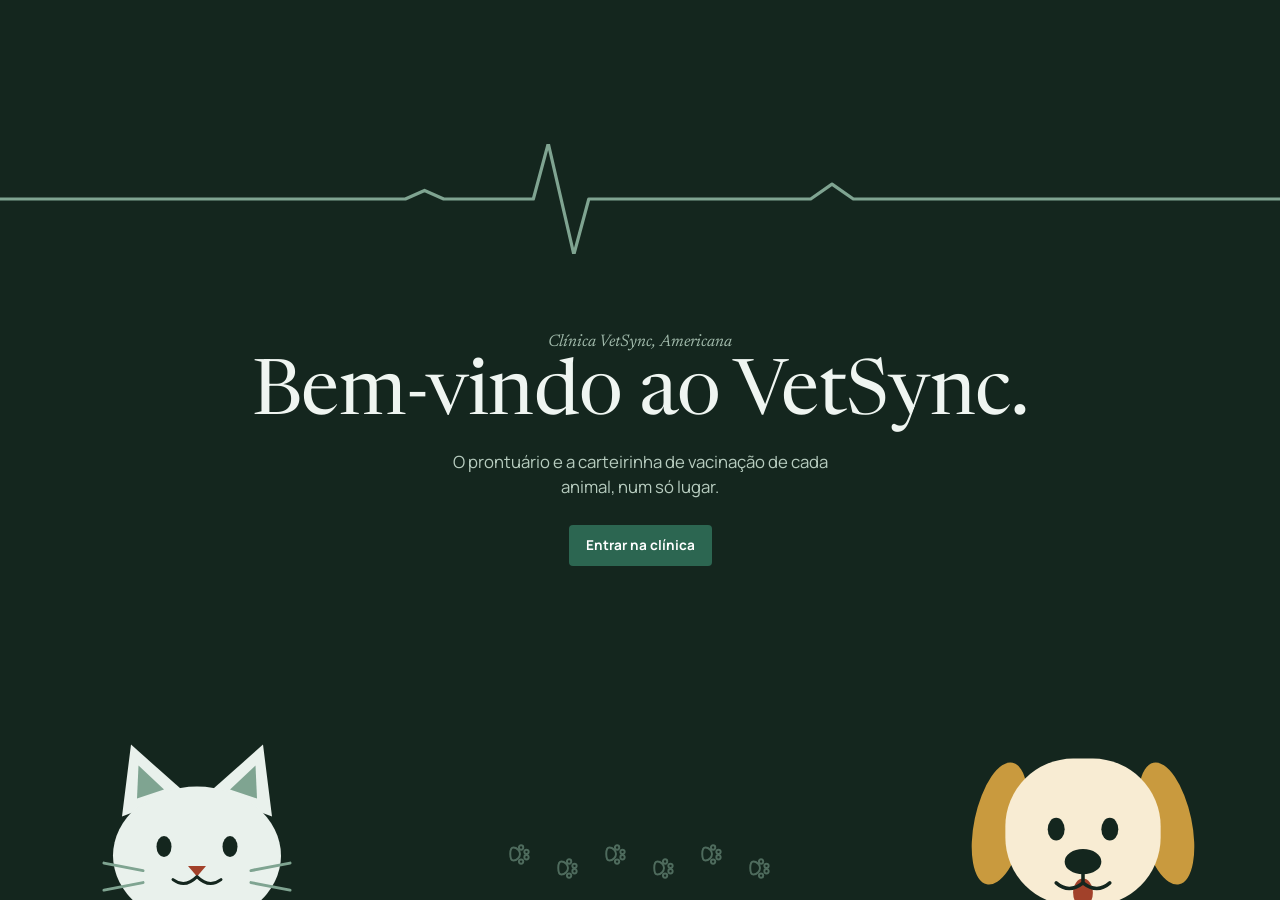
<file: prototipo/index.html>
<!doctype html>
<html lang="pt-BR">
<head>
<meta charset="UTF-8">
<meta name="viewport" content="width=device-width, initial-scale=1.0">
<title>VetSync</title>
<link rel="preconnect" href="https://fonts.googleapis.com">
<link href="https://fonts.googleapis.com/css2?family=Newsreader:opsz,wght@6..72,400;6..72,500&family=Manrope:wght@400;600;700&display=swap" rel="stylesheet">
<link rel="stylesheet" href="styles.css">
</head>
<body>
<svg width="0" height="0" style="position:absolute" aria-hidden="true">
  <symbol id="i-home" viewBox="0 0 24 24"><path d="M3 11l9-8 9 8v9a1 1 0 0 1-1 1h-5v-6H9v6H4a1 1 0 0 1-1-1z"/></symbol>
  <symbol id="i-user" viewBox="0 0 24 24"><circle cx="12" cy="8" r="4"/><path d="M4 21a8 8 0 0 1 16 0"/></symbol>
  <symbol id="i-paw" viewBox="0 0 24 24"><circle cx="6" cy="11" r="2"/><circle cx="10" cy="6" r="2"/><circle cx="15" cy="6" r="2"/><circle cx="19" cy="11" r="2"/><path d="M12 12c-3 0-6 3-6 6 0 2 2 3 6 3s6-1 6-3c0-3-3-6-6-6z"/></symbol>
  <symbol id="i-steth" viewBox="0 0 24 24"><path d="M6 3v6a5 5 0 0 0 10 0V3"/><path d="M11 14v2a4 4 0 0 0 8 0v-2"/><circle cx="19" cy="12" r="2"/></symbol>
  <symbol id="i-syringe" viewBox="0 0 24 24"><path d="M18 2l4 4M17 7l3-3M19 9l-8.7 8.7a2 2 0 0 1-2.8 0L6.3 16.5a2 2 0 0 1 0-2.8L15 5M14 8l2 2M2 22l5-5"/></symbol>
  <symbol id="i-file" viewBox="0 0 24 24"><path d="M14 3H7a2 2 0 0 0-2 2v14a2 2 0 0 0 2 2h10a2 2 0 0 0 2-2V8z"/><path d="M14 3v5h5M9 13h6M9 17h6"/></symbol>
</svg>

<!-- Boas-vindas -->
<div class="welcome" id="welcome">
  <svg class="ecg" viewBox="0 0 1200 120" preserveAspectRatio="xMidYMid slice" aria-hidden="true"><path pathLength="1" d="M0 60 H380 l18 -8 l18 8 H500 l14 -52 l24 104 l14 -52 H760 l20 -14 l20 14 H1200"/></svg>
  <div class="w-centro">
    <p class="w-pequeno">Clínica VetSync, Americana</p>
    <h1>Bem-vindo ao VetSync.</h1>
    <p class="w-texto">O prontuário e a carteirinha de vacinação de cada animal, num só lugar.</p>
    <button class="btn btn-primary" id="comecar">Entrar na clínica</button>
  </div>
  <svg class="bicho gato" viewBox="0 0 160 140" aria-hidden="true"><g class="cabeca">
    <polygon points="30,62 36,14 72,46" fill="#E9F1EC"/><polygon points="130,62 124,14 88,46" fill="#E9F1EC"/>
    <polygon points="40,50 41,28 58,44" fill="#7FA491"/><polygon points="120,50 119,28 102,44" fill="#7FA491"/>
    <ellipse cx="80" cy="88" rx="56" ry="46" fill="#E9F1EC"/>
    <ellipse class="olho" cx="58" cy="82" rx="5" ry="7" fill="#14261E"/><ellipse class="olho" cx="102" cy="82" rx="5" ry="7" fill="#14261E"/>
    <polygon points="74,95 86,95 80,102" fill="#A2412A"/>
    <path d="M80 102 q-8 8 -16 2 M80 102 q8 8 16 2" fill="none" stroke="#14261E" stroke-width="2" stroke-linecap="round"/>
    <path d="M44 98 l-26 -5 M44 106 l-26 5 M116 98 l26 -5 M116 106 l26 5" stroke="#7FA491" stroke-width="2" stroke-linecap="round"/>
  </g></svg>
  <svg class="bicho cao" viewBox="0 0 170 150" aria-hidden="true"><g class="cabeca">
    <ellipse cx="26" cy="72" rx="18" ry="44" fill="#C99A3E" transform="rotate(12 26 72)"/><ellipse cx="144" cy="72" rx="18" ry="44" fill="#C99A3E" transform="rotate(-12 144 72)"/>
    <rect x="30" y="26" width="110" height="104" rx="48" fill="#F8ECD3"/>
    <ellipse class="olho" cx="66" cy="76" rx="6" ry="8" fill="#14261E"/><ellipse class="olho" cx="104" cy="76" rx="6" ry="8" fill="#14261E"/>
    <ellipse cx="85" cy="99" rx="13" ry="9" fill="#14261E"/>
    <ellipse class="lingua" cx="85" cy="121" rx="7" ry="10" fill="#A2412A"/>
    <path d="M85 108 v6 M85 114 q-10 8 -19 0 M85 114 q10 8 19 0" fill="none" stroke="#14261E" stroke-width="2.5" stroke-linecap="round"/>
  </g></svg>
  <div class="pegadas" aria-hidden="true">
    <svg class="i" style="--n:1"><use href="#i-paw"/></svg><svg class="i" style="--n:2"><use href="#i-paw"/></svg><svg class="i" style="--n:3"><use href="#i-paw"/></svg><svg class="i" style="--n:4"><use href="#i-paw"/></svg><svg class="i" style="--n:5"><use href="#i-paw"/></svg><svg class="i" style="--n:6"><use href="#i-paw"/></svg>
  </div>
</div>

<!-- Login -->
<div class="login" id="login" hidden>
  <div class="login-art">
    <h1>VetSync</h1>
    <p>Prontuário e carteira de vacinação dos animais, num só lugar.</p>
  </div>
  <form class="login-form" id="login-form">
    <h2>Entrar</h2>
    <p>Use a conta da sua clínica.</p>
    <label for="l-email">E-mail<input id="l-email" type="email" autocomplete="username" placeholder="nome@clinica.com.br"></label>
    <label for="l-senha">Senha<input id="l-senha" type="password" autocomplete="current-password"></label>
    <div class="alert alert-error" id="login-erro" hidden>Informe e-mail e senha para entrar.</div>
    <div class="form-actions"><button class="btn btn-primary" type="submit">Entrar</button></div>
    <p class="hint">Protótipo: qualquer e-mail e senha funcionam. A autenticação real virá com o Django.</p>
  </form>
</div>

<div class="app" id="app" hidden>
  <header class="pasta">
    <div class="brand">VetSync</div>
    <nav class="abas" aria-label="Navegação principal">
      <button class="nav-item is-active" data-go="painel">Hoje</button>
      <button class="nav-item" data-go="tutores">Tutores</button>
      <button class="nav-item" data-go="animais">Animais</button>
      <button class="nav-item" data-go="atendimento">Atendimentos</button>
      <button class="nav-item" data-go="vacinacao">Vacinação</button>
      <button class="nav-item" data-go="historico">Histórico</button>
    </nav>
    <div class="usuario"><span>Dra. Renata Souza</span><button class="link" id="sair">Sair</button></div>
  </header>

  <div class="main">
    <header class="topbar"><h1 id="screen-title">Painel</h1><time id="hoje"></time></header>
    <main class="content">

      <section class="screen is-active" id="screen-painel">
        <div class="hero" id="resumo"></div>
        <div class="grid">
          <div class="panel"><h2>Para avisar os tutores</h2><div id="painel-vacinas"></div></div>
          <div class="panel"><h2>Passaram por aqui</h2><div id="painel-atend"></div></div>
        </div>
        <div class="actions">
          <button class="btn btn-primary" data-go="vacinacao">Registrar vacinação</button>
          <button class="btn btn-ghost" data-go="atendimento">Novo atendimento</button>
          <button class="btn btn-ghost" data-go="tutores">Cadastrar tutor</button>
        </div>
      </section>

      <section class="screen" id="screen-tutores">
        <div class="grid">
          <div class="panel">
            <div class="head-row"><h2>Tutores cadastrados</h2></div>
            <input class="search" id="busca-tutor" type="search" placeholder="Buscar por nome ou telefone" aria-label="Buscar tutor">
            <div id="lista-tutores"></div>
          </div>
          <form class="panel" id="form-tutor" novalidate>
            <h2>Novo tutor</h2>
            <label for="t-nome">Nome completo *<input id="t-nome"></label>
            <label for="t-cpf">CPF (opcional)<input id="t-cpf" inputmode="numeric" placeholder="Somente números"></label>
            <label for="t-tel">Telefone *<input id="t-tel" inputmode="tel" placeholder="(19) 99999-0000"></label>
            <label for="t-email">E-mail<input id="t-email" type="email"></label>
            <label for="t-end">Endereço<input id="t-end"></label>
            <div class="alert alert-error" id="erro-tutor" hidden></div>
            <div class="form-actions"><button class="btn btn-primary" type="submit">Salvar tutor</button></div>
          </form>
        </div>
      </section>

      <section class="screen" id="screen-animais">
        <div class="grid">
          <div class="panel">
            <div class="head-row"><h2>Animais cadastrados</h2></div>
            <input class="search" id="busca-animal" type="search" placeholder="Buscar por animal ou tutor" aria-label="Buscar animal">
            <div id="lista-animais"></div>
          </div>
          <form class="panel" id="form-animal" novalidate>
            <h2>Novo animal</h2>
            <label for="a-nome">Nome *<input id="a-nome"></label>
            <div class="two-col">
              <label for="a-especie">Espécie *<select id="a-especie"><option value="">Selecione</option><option>Cão</option><option>Gato</option><option>Outra</option></select></label>
              <label for="a-sexo">Sexo *<select id="a-sexo"><option value="">Selecione</option><option>Fêmea</option><option>Macho</option></select></label>
            </div>
            <label for="a-raca">Raça<input id="a-raca" placeholder="Sem raça definida, se for o caso"></label>
            <div class="two-col">
              <label for="a-nasc">Data de nascimento<input id="a-nasc" type="date"></label>
              <label for="a-idade">Ou idade estimada<input id="a-idade" placeholder="Ex.: 3 anos"></label>
            </div>
            <div class="two-col">
              <label for="a-peso">Peso (kg)<input id="a-peso" type="number" step="0.1" min="0"></label>
              <label for="a-tutor">Tutor *<select id="a-tutor"></select></label>
            </div>
            <label for="a-obs">Observações<textarea id="a-obs" rows="2"></textarea></label>
            <div class="alert alert-error" id="erro-animal" hidden></div>
            <div class="form-actions"><button class="btn btn-primary" type="submit">Salvar animal</button></div>
          </form>
        </div>
      </section>

      <section class="screen" id="screen-atendimento">
        <form class="panel form-panel" id="form-atend" novalidate>
          <div class="two-col">
            <label for="at-animal">Animal *<select id="at-animal"></select></label>
            <label for="at-data">Data e hora *<input id="at-data" type="datetime-local"></label>
          </div>
          <label for="at-vet">Veterinário responsável<input id="at-vet" value="Dra. Renata Souza" disabled></label>
          <label for="at-anamnese">Anamnese *<textarea id="at-anamnese" rows="3" placeholder="O que o tutor relatou"></textarea></label>
          <label for="at-sintomas">Sintomas<textarea id="at-sintomas" rows="2"></textarea></label>
          <div class="two-col">
            <label for="at-diag">Diagnóstico *<input id="at-diag"></label>
            <label for="at-proc">Procedimentos<input id="at-proc"></label>
          </div>
          <label for="at-presc">Prescrições<textarea id="at-presc" rows="2"></textarea></label>
          <label for="at-obs">Observações clínicas<textarea id="at-obs" rows="2"></textarea></label>
          <div class="alert alert-error" id="erro-atend" hidden></div>
          <div class="form-actions"><button type="button" class="btn btn-ghost" data-go="painel">Cancelar</button><button class="btn btn-primary" type="submit">Salvar atendimento</button></div>
        </form>
      </section>

      <section class="screen" id="screen-vacinacao">
        <form class="panel form-panel" id="form-vac" novalidate>
          <div class="two-col">
            <label for="v-animal">Animal *<select id="v-animal"></select></label>
            <label for="v-vacina">Vacina *<select id="v-vacina"></select></label>
          </div>
          <div class="two-col">
            <label for="v-data">Data da aplicação *<input id="v-data" type="date"></label>
            <label for="v-lote">Lote *<input id="v-lote" placeholder="Ex.: L-88213"></label>
          </div>
          <label for="v-vet">Veterinário responsável<input id="v-vet" value="Dra. Renata Souza" disabled></label>
          <label for="v-obs">Observações<textarea id="v-obs" rows="2" placeholder="Reações, orientações dadas ao tutor"></textarea></label>
          <div class="calc"><div>Próxima dose<small>Data da aplicação somada ao intervalo da vacina.</small></div><strong id="calc-result">Escolha a vacina e a data</strong></div>
          <div class="alert alert-warning" id="aviso-vac" hidden>Esta vacina não tem intervalo cadastrado. A aplicação será registrada, mas sem data prevista para a próxima dose.</div>
          <div class="alert alert-error" id="erro-vac" hidden></div>
          <div class="form-actions"><button type="button" class="btn btn-ghost" data-go="painel">Cancelar</button><button class="btn btn-primary" type="submit">Registrar vacinação</button></div>
        </form>
      </section>

      <section class="screen" id="screen-historico">
        <label for="h-animal" style="margin-top:0;max-width:360px">Animal<select id="h-animal"></select></label>
        <div id="hist-corpo" style="margin-top:22px"></div>
      </section>

    </main>
  </div>
</div>
<div class="toast" id="toast" role="status" hidden></div>
<script src="script.js"></script>
</body>
</html>cab
</file>
<file: prototipo/styles.css>
:root {
  --paper: #F7F4EC; --panel: #FFF; --ink: #1C2321; --ink-soft: #647069;
  --pine: #14261E; --pine-600: #2C6651; --pine-100: #E5EEE8;
  --sage: #7FA491; --sage-100: #E9F1EC;
  --honey: #C99A3E; --honey-100: #F8ECD3;
  --brick: #A2412A; --brick-100: #F5E1DB;
  --line: #E3DED2;
  --font-display: 'Newsreader', serif;
  --font-sans: 'Manrope', sans-serif;
}
* { box-sizing: border-box }
html, body { margin: 0; min-height: 100% }
body { font-family: var(--font-sans); background: var(--paper); color: var(--ink); font-size: 15px; line-height: 1.5 }
button, input, select, textarea { font: inherit }
[hidden] { display: none !important }
:focus-visible { outline: 2px solid var(--pine-600); outline-offset: 2px }
.i { width: 18px; height: 18px; fill: none; stroke: currentColor; stroke-width: 1.8; stroke-linecap: round; stroke-linejoin: round; flex-shrink: 0 }

/* login */
.login { min-height: 100vh; display: grid; grid-template-columns: 1fr 1fr }
.login-art { background: var(--pine); color: #EFF5F1; padding: 56px; display: flex; flex-direction: column; justify-content: flex-end }
.login-art h1 { font: 500 3rem/1.05 var(--font-display); margin: 0 0 12px }
.login-art p { margin: 0; max-width: 34ch; color: #B7CCBF }
.login-form { padding: 56px; display: flex; flex-direction: column; justify-content: center; max-width: 440px }
.login-form h2 { font: 500 1.6rem var(--font-display); margin: 0 0 6px }
.login-form p { margin: 0 0 8px; color: var(--ink-soft) }
.login-form .hint { font-size: .78rem; margin-top: 16px }

/* estrutura */
.app { display: flex; min-height: 100vh }
.side { width: 220px; flex-shrink: 0; background: var(--pine); color: #EFF5F1; display: flex; flex-direction: column; padding: 24px 14px; position: sticky; top: 0; height: 100vh }
.brand { font: 500 1.4rem var(--font-display); padding: 0 10px 2px }
.brand-sub { padding: 0 10px 26px; font-size: .78rem; color: #9FB8A9 }
.side-nav { display: flex; flex-direction: column; gap: 2px }
.nav-item { display: flex; align-items: center; gap: 10px; background: none; border: 0; color: #C8DACD; padding: 9px 10px; border-radius: 4px; text-align: left; cursor: pointer; font-size: .9rem }
.nav-item:hover { background: rgba(255,255,255,.07); color: #fff }
.nav-item.is-active { background: rgba(255,255,255,.08); color: #fff; box-shadow: inset 2px 0 0 var(--sage) }
.side-foot { margin-top: auto; padding: 14px 10px 0; border-top: 1px solid rgba(255,255,255,.12); font-size: .82rem; color: #9FB8A9 }
.side-foot strong { display: block; color: #EFF5F1; font-weight: 600 }
.link { background: none; border: 0; color: #C8DACD; padding: 6px 0 0; cursor: pointer; text-decoration: underline; font-size: .8rem }
.main { flex: 1; min-width: 0 }
.topbar { display: flex; align-items: baseline; justify-content: space-between; padding: 26px 40px 16px; border-bottom: 1px solid var(--line) }
.topbar h1 { margin: 0; font: 500 1.6rem var(--font-display) }
.topbar time { color: var(--ink-soft); font-size: .85rem; font-variant-numeric: tabular-nums }
.content { padding: 28px 40px 60px; max-width: 1180px }
.screen { display: none }
.screen.is-active { display: block }

/* texto e blocos */
.lead { margin: 0 0 22px; color: var(--ink-soft); max-width: 60ch }
h2 { font: 500 1.15rem var(--font-display); margin: 0 0 12px }
.panel { background: var(--panel); border: 1px solid var(--line); border-radius: 4px; padding: 20px 22px }
.grid { display: grid; grid-template-columns: 1.5fr 1fr; gap: 22px; align-items: start }
.head-row { display: flex; justify-content: space-between; align-items: center; gap: 12px; margin-bottom: 12px }
.head-row h2 { margin: 0 }
.summary { display: flex; flex-wrap: wrap; gap: 8px 40px; padding: 4px 0 24px; margin-bottom: 24px; border-bottom: 1px solid var(--line) }
.summary b { font: 500 2rem/1 var(--font-display); margin-right: 6px; color: var(--pine-600); font-variant-numeric: tabular-nums }
.summary .alerta b { color: var(--brick) }
.summary span { color: var(--ink-soft); font-size: .85rem }
.actions { display: flex; gap: 10px; flex-wrap: wrap; margin-top: 18px }

/* botões */
.btn { border: 1px solid transparent; border-radius: 4px; padding: 9px 16px; cursor: pointer; font-weight: 700; font-size: .85rem }
.btn-primary { background: var(--pine-600); color: #fff }
.btn-primary:hover { background: var(--pine) }
.btn-ghost { background: #fff; border-color: var(--line); color: var(--ink-soft) }
.btn-ghost:hover { background: var(--pine-100) }
.btn-sm { padding: 5px 10px; font-size: .78rem }
.btn-danger { color: var(--brick) }

/* tabelas */
.table { width: 100%; border-collapse: collapse; font-size: .88rem }
.table th { text-align: left; color: var(--ink-soft); font-weight: 600; font-size: .78rem; padding: 0 8px 8px 0; border-bottom: 1px solid var(--line) }
.table td { padding: 10px 8px 10px 0; border-bottom: 1px solid var(--line); vertical-align: middle }
.table tbody tr:hover { background: var(--paper) }
.table tr:last-child td { border-bottom: 0 }
.table small { display: block; color: var(--ink-soft); font-size: .76rem }
.table .r { text-align: right; white-space: nowrap }
.vazio { padding: 18px 0; color: var(--ink-soft) }
.status { display: inline-block; font-size: .74rem; font-weight: 700; padding: 3px 8px; border-radius: 3px; white-space: nowrap }
.status-brick { background: var(--brick-100); color: var(--brick) }
.status-honey { background: var(--honey-100); color: #8A6A24 }
.status-sage { background: var(--sage-100); color: #3E6653 }
.status-neutral { background: #EDE9E0; color: var(--ink-soft) }

/* formulários */
.form-panel { max-width: 780px }
label { display: block; color: var(--ink-soft); font-size: .8rem; font-weight: 700; margin: 14px 0 0 }
.two-col { display: grid; grid-template-columns: 1fr 1fr; gap: 0 16px }
input, select, textarea { width: 100%; border: 1px solid var(--line); border-radius: 4px; background: #fff; color: var(--ink); padding: 9px 11px; margin-top: 5px; font-size: .9rem; font-weight: 400 }
input:focus, select:focus, textarea:focus { border-color: var(--pine-600); box-shadow: 0 0 0 3px var(--pine-100); outline: 0 }
input:disabled { background: #F0EDE5; color: var(--ink-soft) }
textarea { resize: vertical }
.invalid { border-color: var(--brick) !important; background: var(--brick-100) !important }
.form-actions { display: flex; justify-content: flex-end; gap: 10px; margin-top: 22px }
.calc { margin-top: 18px; padding: 12px 14px; background: var(--pine-100); border-radius: 4px; display: flex; justify-content: space-between; gap: 14px; align-items: center }
.calc small { display: block; color: var(--ink-soft); font-weight: 400 }
.calc strong { color: var(--pine-600); text-align: right }
.alert { margin-top: 14px; padding: 11px 13px; border-radius: 4px; font-size: .85rem }
.alert-error { background: var(--brick-100); color: var(--brick) }
.alert-warning { background: var(--honey-100); color: #8A6A24 }
.search { max-width: 360px; margin: 0 0 14px }

/* histórico */
.ficha { display: flex; justify-content: space-between; gap: 20px; flex-wrap: wrap; margin-bottom: 4px }
.ficha h2 { font-size: 1.6rem; margin: 0 }
.ficha p { margin: 2px 0 0; color: var(--ink-soft) }
.timeline { list-style: none; margin: 0; padding: 0 0 0 14px; border-left: 2px solid var(--line) }
.timeline li { padding: 0 0 16px 6px }
.timeline time { display: block; font-size: .78rem; color: var(--pine-600); font-weight: 700; font-variant-numeric: tabular-nums }
.timeline p { margin: 2px 0 0; color: var(--ink-soft); font-size: .85rem }
.doses > div { display: flex; justify-content: space-between; gap: 10px; padding: 10px 0; border-bottom: 1px solid var(--line) }
.doses small { display: block; color: var(--ink-soft) }

/* aviso */
.toast { position: fixed; right: 24px; bottom: 24px; background: var(--pine); color: #fff; padding: 12px 16px; border-radius: 4px; max-width: 340px; font-size: .88rem; z-index: 20 }
.toast.erro { background: var(--brick) }

@media (max-width: 1000px) { .grid { grid-template-columns: 1fr } .login { grid-template-columns: 1fr } .login-art { padding: 32px } }
@media (max-width: 720px) {
  .app { display: block }
  .side { position: static; width: 100%; height: auto }
  .side-nav { display: grid; grid-template-columns: repeat(3, 1fr) }
  .side-foot { display: none }
  .topbar, .content { padding-left: 16px; padding-right: 16px }
  .two-col { grid-template-columns: 1fr }
  .table { display: block; overflow-x: auto }
}
@media (prefers-reduced-motion: reduce) { * { transition: none !important } }

/* ===== segunda versão: ficha de papel e carimbo (mesma paleta) ===== */
.topbar { border-bottom: 0; padding-bottom: 4px }
.topbar h1 { font-size: 1.1rem; font-style: italic; color: var(--ink-soft) }
.topbar time { font: italic 400 1rem var(--font-display) }
.brand { font-size: 1.7rem; font-style: italic }
.nav-item.is-active { box-shadow: none; font-weight: 700 }
.nav-item.is-active::before { content: ""; width: 6px; height: 6px; border-radius: 50%; background: var(--sage); margin-left: -3px; margin-right: -4px }
.btn-ghost { background: none; border-color: transparent; text-decoration: underline; text-underline-offset: 3px }
.btn-ghost:hover { background: none; color: var(--pine-600) }
.table tbody tr:hover { background: none }

/* campos como linha de formulário em papel */
input, select { border: 0; border-bottom: 1.5px solid var(--line); border-radius: 0; background: transparent; padding-left: 0 }
input:focus, select:focus { box-shadow: none; border-bottom-color: var(--pine-600) }
input:disabled { background: transparent }
textarea { border-radius: 2px; background: var(--paper) }
.panel { border-radius: 2px }

/* situação vacinal como carimbo */
.status { background: transparent !important; border: 1.5px solid currentColor; outline: 1px solid currentColor; outline-offset: 2px; border-radius: 3px; font: italic 500 .95rem var(--font-display); padding: 0 9px; --rot: -2deg; transform: rotate(var(--rot)) }
tr:nth-child(even) .status, li:nth-child(even) > .status { --rot: 1.5deg }

/* painel: texto corrido, sem caixas */
.hero { margin: 8px 0 36px }
.hero h2 { font: 400 clamp(2.4rem, 5vw, 3.8rem)/1.02 var(--font-display); letter-spacing: -.01em; margin: 0 0 12px }
.hero p { font-size: 1.15rem; max-width: 44ch; color: var(--ink-soft); margin: 0 }
.hero strong { color: var(--ink) }
#screen-painel .panel { background: none; border: 0; padding: 0 }
#screen-painel .grid { grid-template-columns: 1.4fr 1fr; gap: 0 56px }
#screen-painel .grid > .panel + .panel { border-left: 1px solid var(--line); padding-left: 40px }
#screen-painel h2 { font: italic 400 1rem var(--font-display); color: var(--ink-soft); margin-bottom: 14px }
.agenda { list-style: none; margin: 0; padding: 0 }
.agenda li { display: grid; grid-template-columns: 8.5rem 1fr auto; gap: 14px; align-items: center; padding: 14px 0; border-top: 1px solid var(--line) }
.agenda .quando { font: 400 1.35rem var(--font-display) }
.agenda strong { display: block }
.agenda span { color: var(--ink-soft); font-size: .84rem }
.actions { margin-top: 36px }

/* movimento: só onde responde a uma ação */
.screen.is-active { animation: entra .2s ease-out }
@keyframes entra { from { opacity: 0 } }
#screen-painel.is-active .status { animation: carimbo .35s cubic-bezier(.2, .9, .3, 1.3) .15s both }
#screen-painel.is-active li:nth-child(2) .status { animation-delay: .3s }
#screen-painel.is-active li:nth-child(3) .status { animation-delay: .45s }
@keyframes carimbo { from { opacity: 0; transform: scale(1.7) rotate(-9deg) } to { opacity: 1; transform: scale(1) rotate(var(--rot)) } }
.toast { animation: sobe .25s ease-out }
@keyframes sobe { from { opacity: 0; transform: translateY(10px) } }
@media (max-width: 1000px) { #screen-painel .grid > .panel + .panel { border-left: 0; padding: 28px 0 0 } .agenda li { grid-template-columns: 1fr auto } .agenda .quando { grid-column: 1 / -1 } }
@media (prefers-reduced-motion: reduce) { .screen.is-active, .toast, #screen-painel.is-active .status { animation: none !important } }

/* ===== navegação em abas de pasta (sem barra lateral) ===== */
.app { display: block }
.pasta { background: var(--pine); display: flex; align-items: flex-end; gap: 32px; padding: 14px 40px 0 }
.pasta .brand { font: italic 500 1.6rem var(--font-display); color: #EFF5F1; padding: 0 0 12px }
.abas { display: flex; gap: 4px; flex: 1; overflow-x: auto }
.abas .nav-item { padding: 10px 18px 11px; border-radius: 8px 8px 0 0; color: #C8DACD; white-space: nowrap }
.abas .nav-item:hover { background: rgba(255,255,255,.08) }
.abas .nav-item.is-active { background: var(--paper); color: var(--ink); padding-top: 14px; font-weight: 700 }
.abas .nav-item.is-active::before { display: none }
.usuario { padding-bottom: 12px; color: #C8DACD; font-size: .85rem; display: flex; gap: 14px; align-items: baseline }
.topbar, .content { max-width: 1180px; margin: 0 auto }
@media (max-width: 720px) { .pasta { flex-wrap: wrap; padding: 12px 16px 0; gap: 8px } .abas { order: 3; flex-basis: 100% } .pasta .brand { padding-bottom: 0 } .usuario { padding-bottom: 0; margin-left: auto } }

/* ===== boas-vindas ===== */
.welcome { position: fixed; inset: 0; z-index: 30; background: var(--pine); display: grid; place-items: center; text-align: center; overflow: hidden; padding: 24px }
.welcome.sai { animation: some .4s ease-in forwards }
@keyframes some { to { opacity: 0 } }
.w-centro { position: relative; z-index: 2; animation: aparece 1s ease-out 1.9s both }
@keyframes aparece { from { opacity: 0 } }
.w-pequeno { margin: 0 0 8px; font: italic 400 1.05rem var(--font-display); color: #9FB8A9 }
.welcome h1 { margin: 0 0 14px; font: 400 clamp(2.6rem, 6.5vw, 4.8rem)/1 var(--font-display); color: #EFF5F1; letter-spacing: -.01em }
.w-texto { margin: 0 auto 26px; max-width: 38ch; color: #B7CCBF; font-size: 1.05rem }
.ecg { position: absolute; left: 0; top: 16%; width: 100%; height: 110px }
.ecg path { fill: none; stroke: var(--sage); stroke-width: 3; stroke-linejoin: round; stroke-dasharray: 1; stroke-dashoffset: 1; animation: traca 2.4s ease-out .3s forwards }
@keyframes traca { to { stroke-dashoffset: 0 } }
.bicho { position: absolute; bottom: 0; width: clamp(150px, 19vw, 240px); transform: translateY(16%); animation: sobe-bicho .9s cubic-bezier(.2, .8, .2, 1) .5s both }
.gato { left: 6vw }
.cao { right: 6vw; animation-delay: .8s }
@keyframes sobe-bicho { from { transform: translateY(100%) } }
.cabeca { transform-box: fill-box; transform-origin: 50% 100%; animation: inclina 5s ease-in-out 1.6s infinite alternate }
.cao .cabeca { animation-delay: 2.4s }
@keyframes inclina { from { transform: rotate(-3deg) } to { transform: rotate(3deg) } }
.olho { transform-box: fill-box; transform-origin: center; animation: pisca 4.5s 2s infinite }
@keyframes pisca { 0%, 92%, 100% { transform: scaleY(1) } 95% { transform: scaleY(.1) } }
.lingua { transform-box: fill-box; transform-origin: top; animation: lambe 1s ease-in-out 2s infinite alternate }
@keyframes lambe { from { transform: scaleY(.8) } to { transform: scaleY(1.15) } }
.pegadas { position: absolute; left: 50%; bottom: 26px; transform: translateX(-50%); display: flex; gap: 22px }
.pegadas .i { width: 26px; height: 26px; color: var(--sage); transform: rotate(90deg) translateX(var(--y, 0)); opacity: 0; animation: pegada .4s ease-out calc(1.1s + var(--n) * .28s) forwards }
.pegadas .i:nth-child(odd) { --y: -7px }
.pegadas .i:nth-child(even) { --y: 7px }
@keyframes pegada { to { opacity: .55 } }
@media (max-width: 720px) { .pegadas { display: none } .bicho { width: 120px } }
@media (prefers-reduced-motion: reduce) {
  .ecg path { animation: none; stroke-dashoffset: 0 }
  .welcome *, .welcome.sai { animation: none !important }
  .pegadas .i { opacity: .55 }
}
</file>
